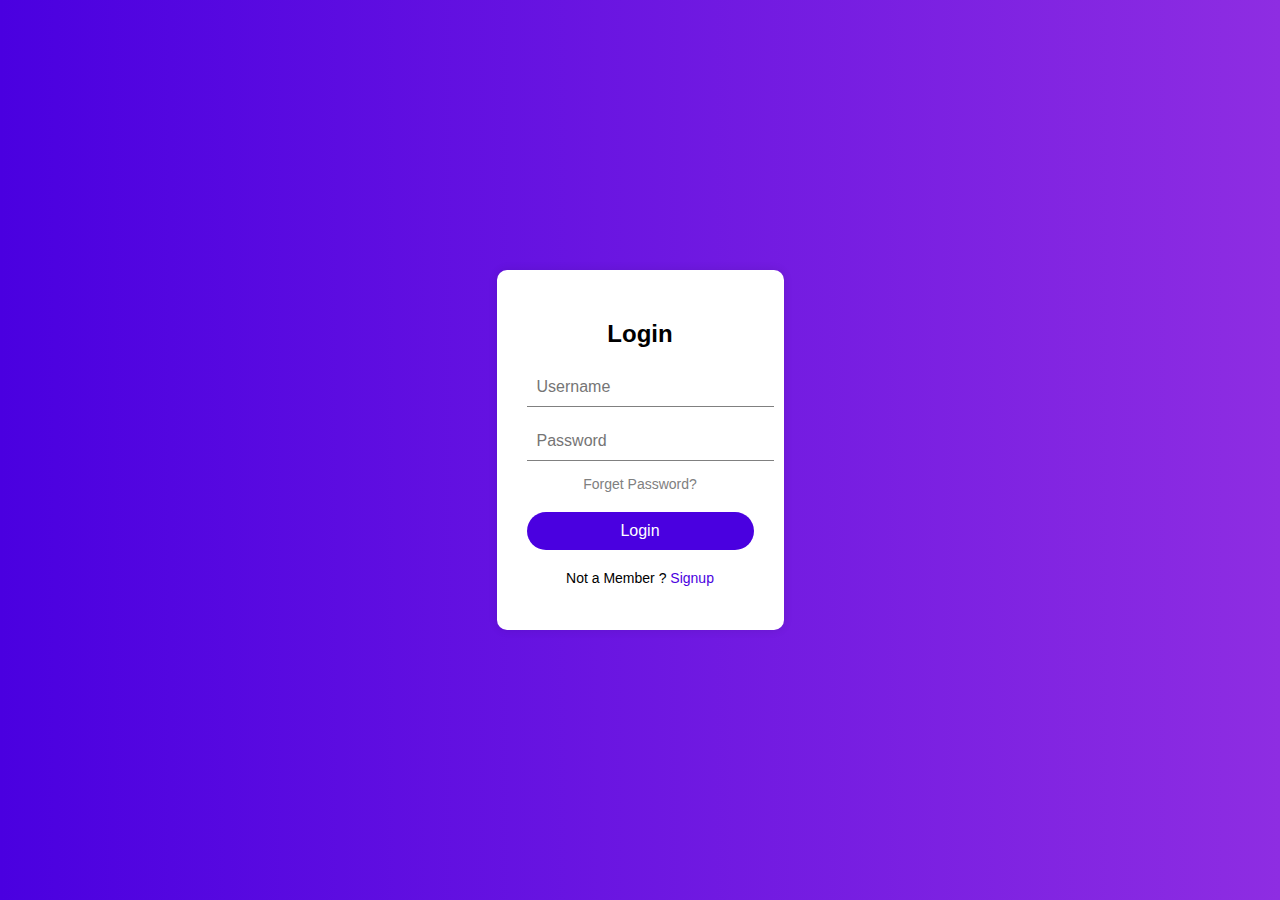
<file: index.html>
<!DOCTYPE html>
<html lang="en">
<head>
    <meta charset="UTF-8">
    <meta name="viewport" content="width=device-width, initial-scale=1.0">
    <title>Login</title>
    <style>
        body {
            margin: 0;
            padding: 0;
            font-family: Arial, Helvetica, sans-serif;
            background: linear-gradient(to right, #4a00e0, #8e2de2);
            height: 100vh;
            display: flex;
            justify-content: center;
            align-items: center;
        }

        .container {
            display: flex;
            justify-content: center;
            align-items: center;
            width: 100%;
            height: 100%;
        }

        .login-box {
            background-color: white;
            padding: 30px;
            border-radius: 10px;
            box-shadow: 0px 0px 10px 0px rgba(0, 0, 0, 0.1);
            text-align: center;
        }

        .login-box h2 {
            margin-bottom: 20px;
            font-size: 24px;
        }

        .textbox {
            margin-bottom: 15px;
        }

        .textbox input {
            width: 100%;
            padding: 10px;
            border: none;
            border-bottom: 1px solid gray;
            font-size: 16px;
            outline: none;
            background: none;
        }

        .forgot-password {
            display: block;
            margin-bottom: 20px;
            color: gray;
            text-decoration: none;
            font-size: 14px;
        }

        .forgot-password:hover {
            text-decoration: underline;
        }

        .btn {
            width: 100%;
            padding: 10px;
            border: none;
            border-radius: 25px;
            background: #4a00e0;
            color: white;
            font-size: 16px;
            cursor: pointer;
            transition: background 0.3s;
        }

        .btn:hover {
            background: #8e2de2;
        }

        .signup-text {
            margin-top: 20px;
            font-size: 14px;
        }

        .signup-text a {
            color: #4a00e0;
            text-decoration: none;
        }

        .signup-text a:hover {
            text-decoration: underline;
        }
    </style>
    <script src="https://cdn.botpress.cloud/webchat/v2/inject.js"></script>
    <script src="https://mediafiles.botpress.cloud/7b3dd0e5-a6ac-4f23-92ae-3aaa5b5f9d4b/webchat/v2/config.js"></script>
</head>
<body>
    <div class="container">
        <div class="login-box">
            <h2>Login</h2>
            <form>
                <div class="textbox">
                    <input type="text" placeholder="Username" name="username" required>
                </div>
                <div class="textbox">
                    <input type="password" placeholder="Password" name="password" required>
                </div>
                <a href="#" class="forgot-password">Forget Password?</a>
                <button type="submit" class="btn" onclick="location.href='dashboard.html'">Login</button>

                <p class="signup-text">Not a Member ? <a href="#">Signup</a></p>
            </form>
        </div>
    </div>
</body>
</html>
</file>
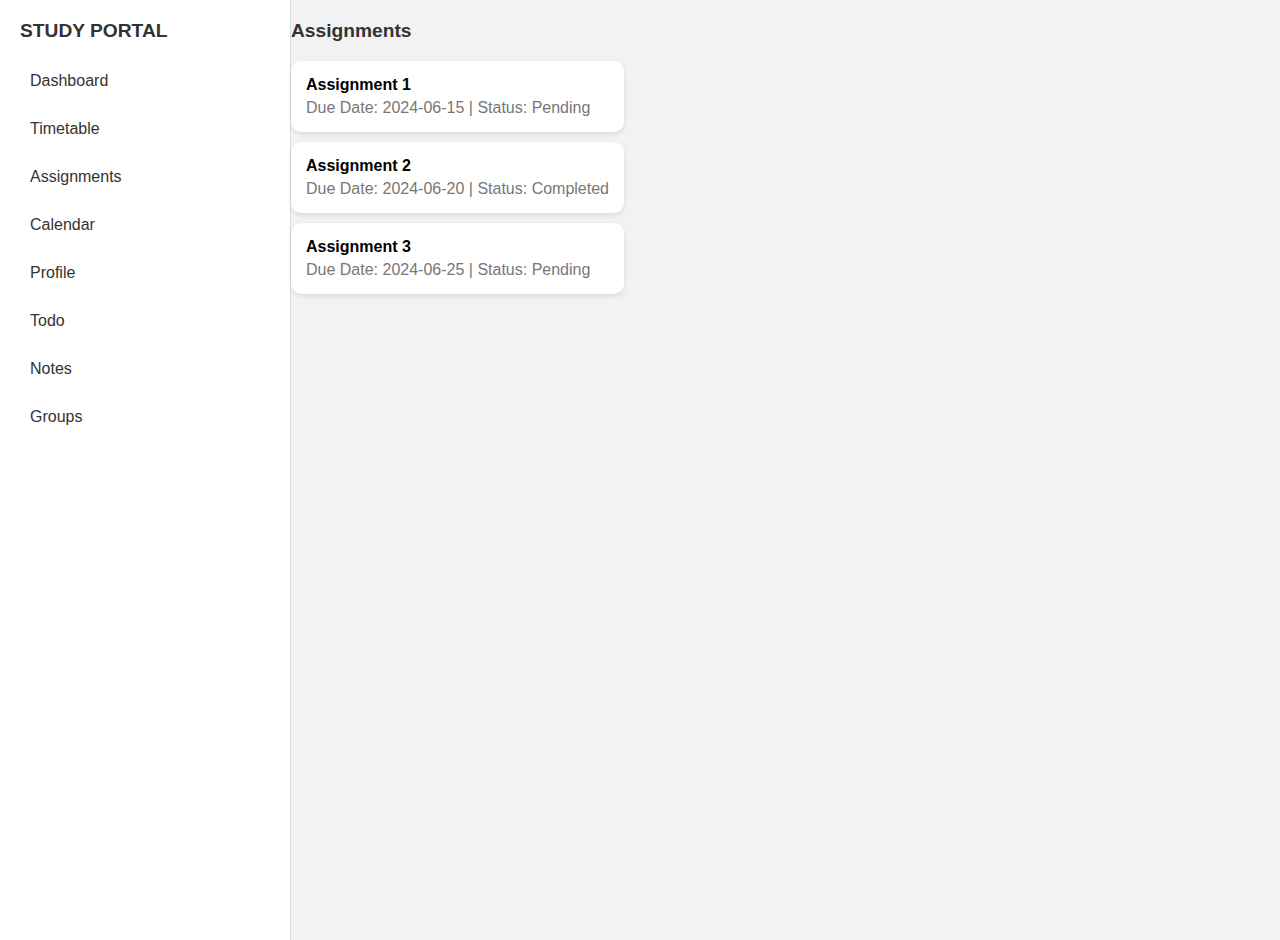
<file: assignments.html>
<!DOCTYPE html>
<html lang="en">
  <head>
    <meta charset="UTF-8" />
    <meta name="viewport" content="width=device-width, initial-scale=1.0" />
    <title>Study Portal</title>
    <style>
      body {
        font-family: "Arial", sans-serif;
        background-color: #f2f2f2;
        margin: 0;
        padding: 0;
        display: flex;
      }

      .sidebar {
        background-color: #fff;
        width: 250px;
        padding: 20px;
        height: 100vh;
        border-right: 1px solid #ddd;
      }

      .sidebar h2 {
        margin-top: 0;
        font-size: 1.2rem;
        color: #333;
      }

      .sidebar ul {
        list-style: none;
        padding: 0;
        margin-top: 20px;
      }

      .sidebar li {
        margin-bottom: 10px;
      }

      .sidebar li a {
        display: block;
        padding: 10px;
        border-radius: 5px;
        color: #333;
        text-decoration: none;
        transition: background-color 0.3s ease;
      }

      .sidebar li a:hover {
        background-color: #f0f0f0;
      }

      .content {
        flex: 1;
        padding: 20px;
      }

      .user-info {
        background-color: #fff;
        padding: 20px;
        border-radius: 10px;
        box-shadow: 0 2px 5px rgba(0, 0, 0, 0.1);
        margin-bottom: 20px;
      }

      .user-info img {
        width: 60px;
        height: 60px;
        border-radius: 50%;
        margin-right: 15px;
      }

      .user-info h2 {
        margin-top: 0;
        font-size: 1.5rem;
        color: #333;
      }

      .user-info p {
        margin-top: 5px;
        color: #777;
      }

      .stats {
        display: flex;
        justify-content: space-between;
        margin-top: 20px;
      }

      .stats div {
        background-color: #fff;
        padding: 15px;
        border-radius: 10px;
        box-shadow: 0 2px 5px rgba(0, 0, 0, 0.1);
        width: calc(100% / 3 - 20px);
      }

      .recent-activity {
        background-color: #fff;
        padding: 20px;
        border-radius: 10px;
        box-shadow: 0 2px 5px rgba(0, 0, 0, 0.1);
        margin-top: 20px;
      }

      .recent-activity h3 {
        margin-top: 0;
        font-size: 1.2rem;
        color: #333;
      }

      .recent-activity table {
        width: 100%;
        border-collapse: collapse;
        margin-top: 20px;
      }

      .recent-activity th,
      .recent-activity td {
        padding: 10px;
        text-align: left;
        border-bottom: 1px solid #ddd;
      }

      .recent-activity th {
        background-color: #f0f0f0;
      }

      .view-profile {
        background-color: #2196f3;
        color: #fff;
        padding: 10px 20px;
        border-radius: 5px;
        text-decoration: none;
        display: inline-block;
        margin-top: 20px;
      }

      .view-profile:hover {
        background-color: #1976d2;
      }

      .assignments {
        margin-top: 20px;
      }

      .assignments h3 {
        margin-top: 0;
        font-size: 1.2rem;
        color: #333;
      }

      .assignments ul {
        list-style: none;
        padding: 0;
      }

      .assignments li {
        background-color: #fff;
        padding: 15px;
        border-radius: 10px;
        box-shadow: 0 2px 5px rgba(0, 0, 0, 0.1);
        margin-bottom: 10px;
      }

      .assignments li:last-child {
        margin-bottom: 0;
      }

      .assignment-title {
        font-weight: bold;
        margin-bottom: 5px;
      }

      .assignment-info {
        color: #777;
      }
    </style>
  </head>
  <body>
    <div class="sidebar">
      <h2>STUDY PORTAL</h2>
      <ul>
        <li>
            <a href="dashboard.html">Dashboard</a>
        </li>
        <li>
            <a href="timetable.html">Timetable</a>
        </li>
        <li>
            <a href="assignments.html">Assignments</a>
        </li>
        <li>
            <a href="calender.html">Calendar</a>
        </li>
        <li>
            <a href="user.html">Profile</a>
        </li>
        <li>
            <a href="todo.html">Todo</a>
        </li>
        <li>
            <a href="Notes.html">Notes</a>
        </li>
        <li>
            <a href="groups.html">Groups</a>
        </li>
    </ul>
    </div>

             
      <!-- Assignments section -->
      <div class="assignments">
        <h3>Assignments</h3>
        <ul id="assignment-list">
          <!-- Assignment items will be dynamically added here -->
        </ul>
      </div>
    </div>

    <script>
      // Sample data for assignments
      const assignmentsData = [
        { title: "Assignment 1", dueDate: "2024-06-15", status: "Pending" },
        { title: "Assignment 2", dueDate: "2024-06-20", status: "Completed" },
        { title: "Assignment 3", dueDate: "2024-06-25", status: "Pending" },
      ];

      // Function to populate assignments
      function populateAssignments() {
        const assignmentList = document.getElementById("assignment-list");
        assignmentList.innerHTML = ""; // Clear existing content

        assignmentsData.forEach((assignment, index) => {
          const listItem = document.createElement("li");
          listItem.classList.add("assignment-item");

          const title = document.createElement("div");
          title.classList.add("assignment-title");
          title.textContent = assignment.title;
          listItem.appendChild(title);

          const info = document.createElement("div");
          info.classList.add("assignment-info");
          info.textContent = `Due Date: ${assignment.dueDate} | Status: ${assignment.status}`;
          listItem.appendChild(info);

          assignmentList.appendChild(listItem);
        });
      }

      // Call the function to populate assignments
      populateAssignments();
    </script>
  </body>
</html>
</file>
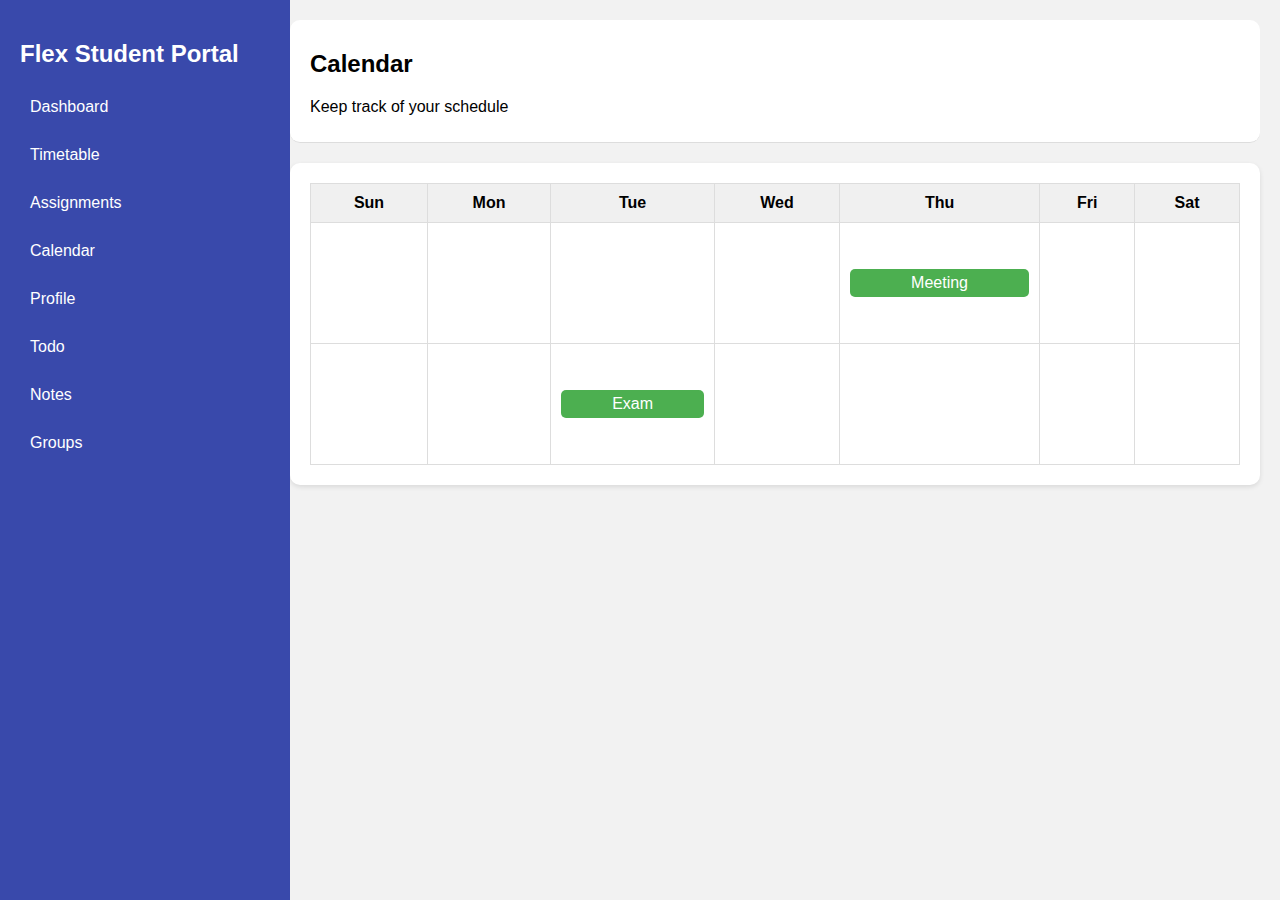
<file: calender.html>
<!DOCTYPE html>
<html lang="en">
<head>
    <meta charset="UTF-8">
    <meta name="viewport" content="width=device-width, initial-scale=1.0">
    <title>Student Portal Calendar</title>
    <style>
        body {
            font-family: 'Arial', sans-serif;
            background-color: #f2f2f2;
            margin: 0;
            display: flex;
        }
        .sidebar {
            background-color: #3949ab;
            width: 250px;
            padding: 20px;
            height: 100vh;
            color: #fff;
            position: fixed;
        }
        .sidebar h2 {
            font-size: 1.5rem;
            color: #fff;
        }
        .sidebar ul {
            list-style: none;
            padding: 0;
        }
        .sidebar li {
            margin-bottom: 10px;
        }
        .sidebar li a {
            color: #fff;
            text-decoration: none;
            padding: 10px;
            display: block;
            border-radius: 5px;
        }
        .sidebar li a:hover {
            background-color: #5c6bc0;
        }
        .content {
            margin-left: 270px;
            flex: 1;
            padding: 20px;
        }
        .header {
            display: flex;
            justify-content: space-between;
            align-items: center;
            background-color: #fff;
            padding: 10px 20px;
            border-bottom: 1px solid #ddd;
            border-radius: 10px;
            margin-bottom: 20px;
        }
        .calendar-container {
            background-color: #fff;
            padding: 20px;
            border-radius: 10px;
            box-shadow: 0 2px 5px rgba(0, 0, 0, 0.1);
        }
        .calendar {
            width: 100%;
            border-collapse: collapse;
        }
        .calendar th, .calendar td {
            padding: 10px;
            border: 1px solid #ddd;
            text-align: center;
        }
        .calendar th {
            background-color: #f0f0f0;
        }
        .calendar td {
            height: 100px;
        }
        .event {
            background-color: #4caf50;
            color: #fff;
            border-radius: 5px;
            padding: 5px;
            margin: 5px 0;
        }
    </style>
</head>
<body>
    <div class="sidebar">
        <h2>Flex Student Portal</h2>
        <ul>
            <li><a href="dashboard.html">Dashboard</a></li>
            <li><a href="timetable.html">Timetable</a></li>
            <li><a href="assignments.html">Assignments</a></li>
            <li><a href="calendar.html">Calendar</a></li>
            <li><a href="user.html">Profile</a></li>
            <li><a href="todo.html">Todo</a></li>
            <li><a href="notes.html">Notes</a></li>
            <li><a href="groups.html">Groups</a></li>
        </ul>
    </div>
    <div class="content" id="content">
        <div class="header">
            <div class="welcome">
                <h2>Calendar</h2>
                <p>Keep track of your schedule</p>
            </div>
        </div>
        <div class="calendar-container">
            <table class="calendar">
                <thead>
                    <tr>
                        <th>Sun</th>
                        <th>Mon</th>
                        <th>Tue</th>
                        <th>Wed</th>
                        <th>Thu</th>
                        <th>Fri</th>
                        <th>Sat</th>
                    </tr>
                </thead>
                <tbody>
                    <!-- Week 1 -->
                    <tr>
                        <td></td>
                        <td></td>
                        <td></td>
                        <td></td>
                        <td>
                            <div class="event">Meeting</div>
                        </td>
                        <td></td>
                        <td></td>
                    </tr>
                    <!-- Week 2 -->
                    <tr>
                        <td></td>
                        <td></td>
                        <td>
                            <div class="event">Exam</div>
                        </td>
                        <td></td>
                        <td></td>
                        <td></td>
                        <td></td>
                    </tr>
                    <!-- More weeks can be added similarly -->
                </tbody>
            </table>
        </div>
    </div>
    <script>
        function loadContent(section) {
            const contentDiv = document.getElementById('content');
            contentDiv.innerHTML = '';

            if (section === 'calendar') {
                contentDiv.innerHTML = `
                    <div class="header">
                        <div class="welcome">
                            <h2>Calendar</h2>
                            <p>Keep track of your schedule</p>
                        </div>
                    </div>
                    <div class="calendar-container">
                        <table class="calendar">
                            <thead>
                                <tr>
                                    <th>Sun</th>
                                    <th>Mon</th>
                                    <th>Tue</th>
                                    <th>Wed</th>
                                    <th>Thu</th>
                                    <th>Fri</th>
                                    <th>Sat</th>
                                </tr>
                            </thead>
                            <tbody>
                                <tr>
                                    <td></td>
                                    <td></td>
                                    <td></td>
                                    <td></td>
                                    <td>
                                        <div class="event">Meeting</div>
                                    </td>
                                    <td></td>
                                    <td></td>
                                </tr>
                                <tr>
                                    <td></td>
                                    <td></td>
                                    <td>
                                        <div class="event">Exam</div>
                                    </td>
                                    <td></td>
                                    <td></td>
                                    <td></td>
                                    <td></td>
                                </tr>
                            </tbody>
                        </table>
                    </div>
                `;
            } else {
                contentDiv.innerHTML = `<div class="info-card"><h3>${section.charAt(0).toUpperCase() + section.slice(1)}</h3><p>Content for ${section} goes here.</p></div>`;
            }
        }
    </script>
</body>
</html>
</file>
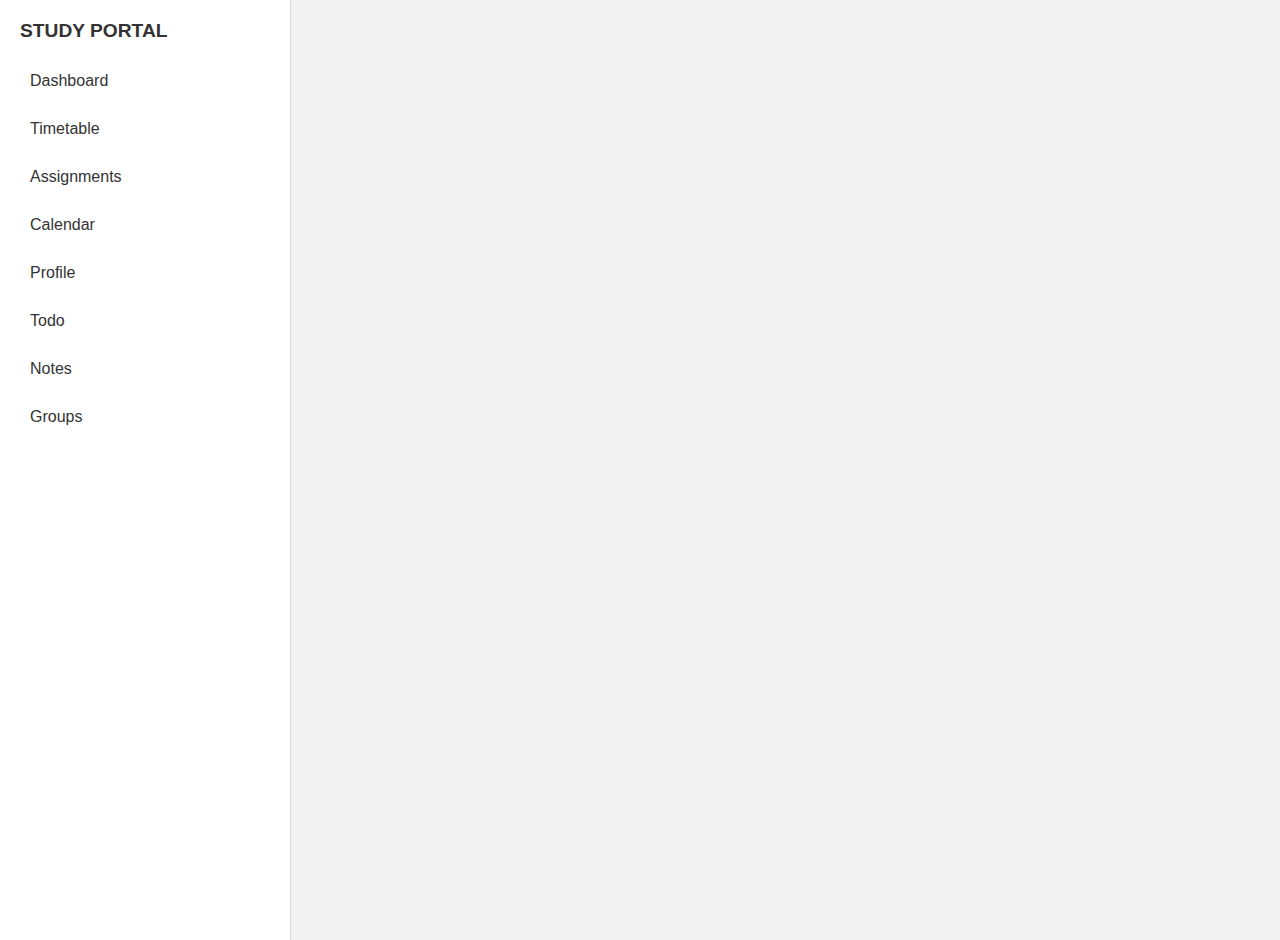
<file: Notes.html>
<!DOCTYPE html>
<html lang="en">
<head>
    <meta charset="UTF-8">
    <meta name="viewport" content="width=device-width, initial-scale=1.0">
    <title>Study Portal</title>
    <a href="styles.css"></a>
    <script src="https://cdn.botpress.cloud/webchat/v2/inject.js"></script>
<script src="https://mediafiles.botpress.cloud/7b3dd0e5-a6ac-4f23-92ae-3aaa5b5f9d4b/webchat/v2/config.js"></script>
    <style>
        body {
            font-family: 'Arial', sans-serif;
            background-color: #f2f2f2;
            margin: 0;
            padding: 0;
            display: flex;
        }

        .sidebar {
            background-color: #fff;
            width: 250px;
            padding: 20px;
            height: 100vh;
            border-right: 1px solid #ddd;
        }

        .sidebar h2 {
            margin-top: 0;
            font-size: 1.2rem;
            color: #333;
        }

        .sidebar ul {
            list-style: none;
            padding: 0;
            margin-top: 20px;
        }

        .sidebar li {
            margin-bottom: 10px;
        }

        .sidebar li a {
            display: block;
            padding: 10px;
            border-radius: 5px;
            color: #333;
            text-decoration: none;
            transition: background-color 0.3s ease;
        }

        .sidebar li a:hover {
            background-color: #f0f0f0;
        }

        .content {
            flex: 1;
            padding: 20px;
        }

        .user-info {
            background-color: #fff;
            padding: 20px;
            border-radius: 10px;
            box-shadow: 0 2px 5px rgba(0, 0, 0, 0.1);
            margin-bottom: 20px;
        }

        .user-info img {
            width: 60px;
            height: 60px;
            border-radius: 50%;
            margin-right: 15px;
        }

        .user-info h2 {
            margin-top: 0;
            font-size: 1.5rem;
            color: #333;
        }

        .user-info p {
            margin-top: 5px;
            color: #777;
        }

        .stats {
            display: flex;
            justify-content: space-between;
            margin-top: 20px;
        }

        .stats div {
            background-color: #fff;
            padding: 15px;
            border-radius: 10px;
            box-shadow: 0 2px 5px rgba(0, 0, 0, 0.1);
            width: calc(100% / 3 - 20px);
        }

        .recent-activity {
            background-color: #fff;
            padding: 20px;
            border-radius: 10px;
            box-shadow: 0 2px 5px rgba(0, 0, 0, 0.1);
        }

        .recent-activity h3 {
            margin-top: 0;
            font-size: 1.2rem;
            color: #333;
        }

        .recent-activity table {
            width: 100%;
            border-collapse: collapse;
            margin-top: 20px;
        }

        .recent-activity th,
        .recent-activity td {
            padding: 10px;
            text-align: left;
            border-bottom: 1px solid #ddd;
        }

        .recent-activity th {
            background-color: #f0f0f0;
        }

        .view-profile {
            background-color: #2196F3;
            color: #fff;
            padding: 10px 20px;
            border-radius: 5px;
            text-decoration: none;
            display: inline-block;
            margin-top: 20px;
        }

        .view-profile:hover {
            background-color: #1976D2;
        }
    </style>
</head>
<body>
    <div class="sidebar">
        <h2>STUDY PORTAL</h2>
        <ul>
            <li>
                <a href="dashboard.html">Dashboard</a>
            </li>
            <li>
                <a href="timetable.html">Timetable</a>
            </li>
            <li>
                <a href="assignments.html">Assignments</a>
            </li>
            <li>
                <a href="calender.html">Calendar</a>
            </li>
            <li>
                <a href="user.html">Profile</a>
            </li>
            <li>
                <a href="todo.html">Todo</a>
            </li>
            <li>
                <a href="Notes.html">Notes</a>
            </li>
            <li>
                <a href="groups.html">Groups</a>
            </li>
        </ul>
    </div>






</body>
</html>
</file>
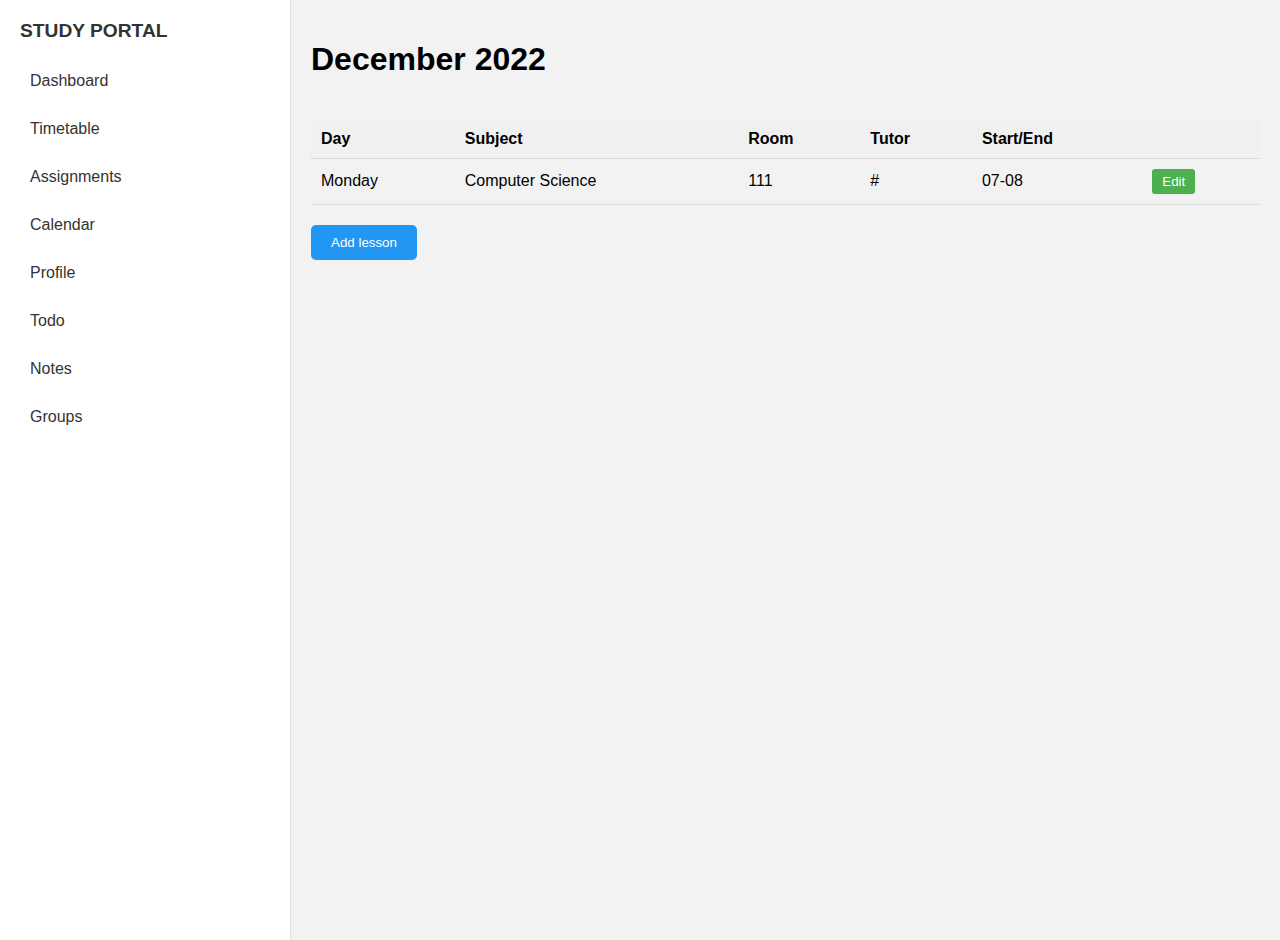
<file: timetable.html>
<!DOCTYPE html>
<html lang="en">
  <head>
    <meta charset="UTF-8" />
    <meta name="viewport" content="width=device-width, initial-scale=1.0" />
    <title>Study Portal</title>
    <style>
      body {
        font-family: "Arial", sans-serif;
        background-color: #f2f2f2;
        margin: 0;
        padding: 0;
        display: flex;
      }

      .sidebar {
        background-color: #fff;
        width: 250px;
        padding: 20px;
        height: 100vh;
        border-right: 1px solid #ddd;
      }

      .sidebar h2 {
        margin-top: 0;
        font-size: 1.2rem;
        color: #333;
      }

      .sidebar ul {
        list-style: none;
        padding: 0;
        margin-top: 20px;
      }

      .sidebar li {
        margin-bottom: 10px;
      }

      .sidebar li a {
        display: block;
        padding: 10px;
        border-radius: 5px;
        color: #333;
        text-decoration: none;
        transition: background-color 0.3s ease;
      }

      .sidebar li a:hover {
        background-color: #f0f0f0;
      }

      .content {
        flex: 1;
        padding: 20px;
      }

      .table-container {
        overflow-x: auto;
      }

      table {
        width: 100%;
        border-collapse: collapse;
        margin-top: 20px;
      }

      th,
      td {
        padding: 10px;
        text-align: left;
        border-bottom: 1px solid #ddd;
      }

      th {
        background-color: #f0f0f0;
      }

      .button {
        background-color: #2196f3;
        color: #fff;
        padding: 10px 20px;
        border: none;
        border-radius: 5px;
        text-decoration: none;
        margin-top: 20px;
        cursor: pointer;
      }

      .button:hover {
        background-color: #1976d2;
      }

      .edit-button {
        background-color: #4caf50;
        color: #fff;
        padding: 5px 10px;
        border: none;
        border-radius: 3px;
        text-decoration: none;
        cursor: pointer;
      }

      .edit-button:hover {
        background-color: #45a049;
      }

      @media screen and (max-width: 600px) {
        .sidebar {
          width: 100%;
        }

        .content {
          padding: 10px;
        }
      }
    </style>
  </head>
  <body>
    <div class="sidebar">
        <h2>STUDY PORTAL</h2>
        <ul>
            <li>
                <a href="dashboard.html">Dashboard</a>
            </li>
            <li>
                <a href="timetable.html">Timetable</a>
            </li>
            <li>
                <a href="assignments.html">Assignments</a>
            </li>
            <li>
                <a href="calender.html">Calendar</a>
            </li>
            <li>
                <a href="user.html">Profile</a>
            </li>
            <li>
                <a href="todo.html">Todo</a>
            </li>
            <li>
                <a href="Notes.html">Notes</a>
            </li>
            <li>
                <a href="groups.html">Groups</a>
            </li>
        </ul>
    </div>
    <div class="content">
      <h1>December 2022</h1>
      <div class="table-container">
        <table id="timetable">
          <thead>
            <tr>
              <th>Day</th>
              <th>Subject</th>
              <th>Room</th>
              <th>Tutor</th>
              <th>Start/End</th>
              <th></th>
            </tr>
          </thead>
          <tbody>
            <tr>
              <td>Monday</td>
              <td>Computer Science</td>
              <td>111</td>
              <td>#</td>
              <td>07-08</td>
              <td><button class="edit-button">Edit</button></td>
            </tr>
          </tbody>
        </table>
      </div>
      <button class="button" onclick="addLesson()">Add lesson</button>
    </div>

    <script>
      function addLesson() {
        var days = ["Tuesday", "Wednesday", "Thursday", "Friday"]; // Add more days as needed
        var table = document
          .getElementById("timetable")
          .getElementsByTagName("tbody")[0];
        for (var i = 0; i < days.length; i++) {
          var newRow = table.insertRow();
          newRow.innerHTML = `
        <td>${days[i]}</td>
        <td></td>
        <td></td>
        <td></td>
        <td></td>
        <td></td>
      `;
        }
      }
    </script>
  </body>
</html>
</file>
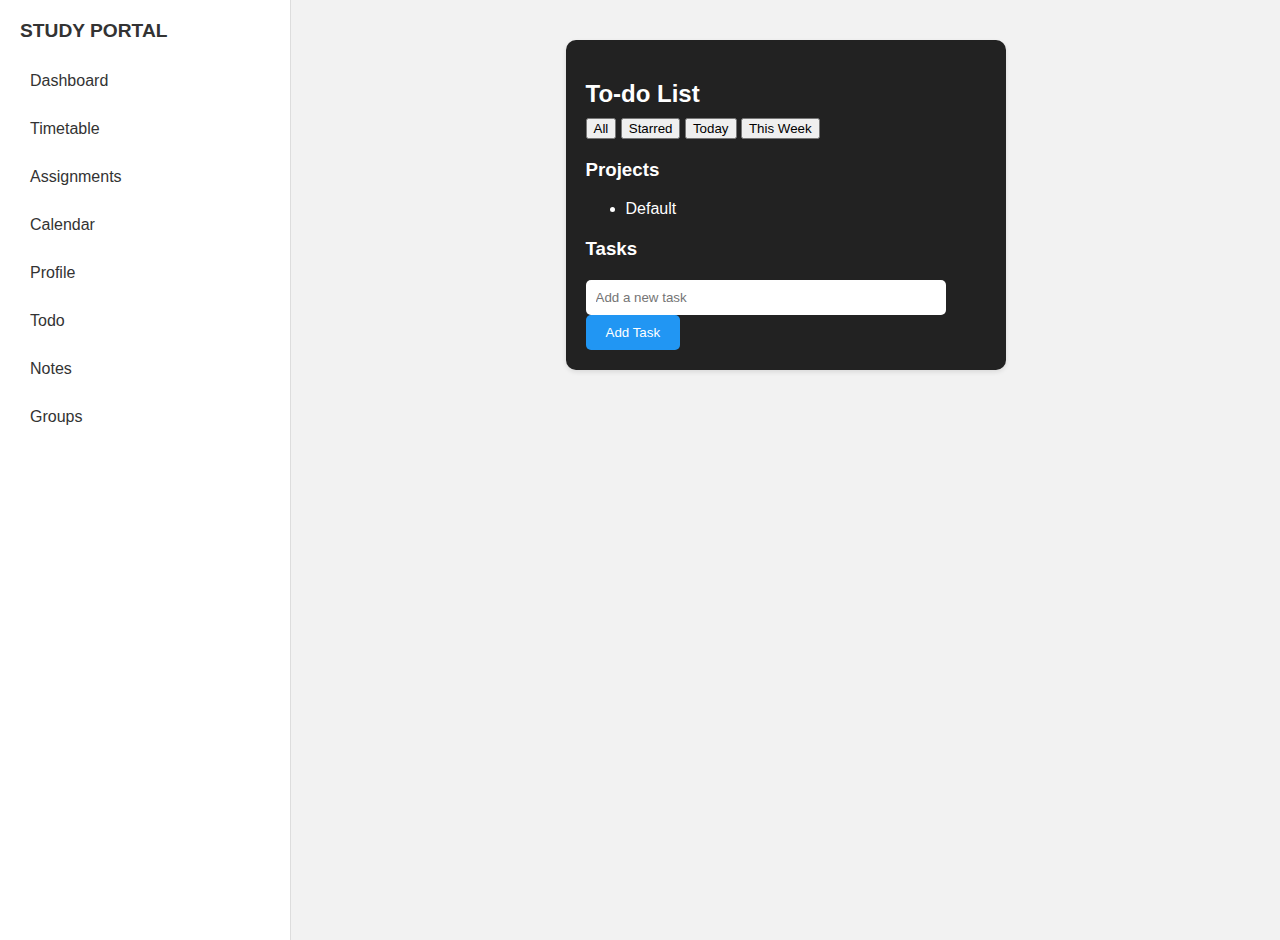
<file: todo.html>
<!DOCTYPE html>
<html lang="en">
<head>
    <meta charset="UTF-8">
    <meta name="viewport" content="width=device-width, initial-scale=1.0">
    <title>Study Portal</title>
    <a href="styles.css"></a>
    <script src="https://cdn.botpress.cloud/webchat/v2/inject.js"></script>
    <script src="https://mediafiles.botpress.cloud/7b3dd0e5-a6ac-4f23-92ae-3aaa5b5f9d4b/webchat/v2/config.js"></script>
    <style>
        body {
            font-family: 'Arial', sans-serif;
            background-color: #f2f2f2;
            margin: 0;
            padding: 0;
            display: flex;
        }

        .sidebar {
            background-color: #fff;
            width: 250px;
            padding: 20px;
            height: 100vh;
            border-right: 1px solid #ddd;
        }

        .sidebar h2 {
            margin-top: 0;
            font-size: 1.2rem;
            color: #333;
        }

        .sidebar ul {
            list-style: none;
            padding: 0;
            margin-top: 20px;
        }

        .sidebar li {
            margin-bottom: 10px;
        }

        .sidebar li a {
            display: block;
            padding: 10px;
            border-radius: 5px;
            color: #333;
            text-decoration: none;
            transition: background-color 0.3s ease;
        }

        .sidebar li a:hover {
            background-color: #f0f0f0;
        }

        .content {
            flex: 1;
            padding: 20px;
        }

        .user-info {
            background-color: #fff;
            padding: 20px;
            border-radius: 10px;
            box-shadow: 0 2px 5px rgba(0, 0, 0, 0.1);
            margin-bottom: 20px;
        }

        .user-info img {
            width: 60px;
            height: 60px;
            border-radius: 50%;
            margin-right: 15px;
        }

        .user-info h2 {
            margin-top: 0;
            font-size: 1.5rem;
            color: #333;
        }

        .user-info p {
            margin-top: 5px;
            color: #777;
        }

        .stats {
            display: flex;
            justify-content: space-between;
            margin-top: 20px;
        }

        .stats div {
            background-color: #fff;
            padding: 15px;
            border-radius: 10px;
            box-shadow: 0 2px 5px rgba(0, 0, 0, 0.1);
            width: calc(100% / 3 - 20px);
        }

        .recent-activity {
            background-color: #fff;
            padding: 20px;
            border-radius: 10px;
            box-shadow: 0 2px 5px rgba(0, 0, 0, 0.1);
        }

        .recent-activity h3 {
            margin-top: 0;
            font-size: 1.2rem;
            color: #333;
        }

        .recent-activity table {
            width: 100%;
            border-collapse: collapse;
            margin-top: 20px;
        }

        .recent-activity th,
        .recent-activity td {
            padding: 10px;
            text-align: left;
            border-bottom: 1px solid #ddd;
        }

        .recent-activity th {
            background-color: #f0f0f0;
        }

        .view-profile {
            background-color: #2196F3;
            color: #fff;
            padding: 10px 20px;
            border-radius: 5px;
            text-decoration: none;
            display: inline-block;
            margin-top: 20px;
        }

        .view-profile:hover {
            background-color: #1976D2;
        }

        /* To-do Tracker Styles */
        .todo {
            background-color: #222;
            color: #fff;
            padding: 20px;
            border-radius: 10px;
            box-shadow: 0 2px 5px rgba(0, 0, 0, 0.1);
            width: 400px;
            margin: 20px auto;
        }

        .todo h2 {
            font-size: 1.5rem;
            margin-bottom: 10px;
        }

        .todo .filters,
        .todo .tasks,
        .todo .projects {
            margin-bottom: 20px;
        }

        .todo .tasks ul {
            list-style: none;
            padding: 0;
        }

        .todo .tasks li {
            display: flex;
            justify-content: space-between;
            align-items: center;
            background-color: #333;
            padding: 10px;
            border-radius: 5px;
            margin-bottom: 10px;
        }

        .todo .tasks li span {
            flex-grow: 1;
            margin-left: 10px;
        }

        .todo .add-task input {
            width: calc(100% - 60px);
            padding: 10px;
            border-radius: 5px;
            border: none;
            margin-right: 10px;
        }

        .todo .add-task button {
            padding: 10px 20px;
            background-color: #2196F3;
            color: #fff;
            border: none;
            border-radius: 5px;
            cursor: pointer;
        }

        .todo .add-task button:hover {
            background-color: #1976D2;
        }
    </style>
</head>
<body>
    <div class="sidebar">
        <h2>STUDY PORTAL</h2>
        <ul>
            <li>
                <a href="dashboard.html">Dashboard</a>
            </li>
            <li>
                <a href="timetable.html">Timetable</a>
            </li>
            <li>
                <a href="assignments.html">Assignments</a>
            </li>
            <li>
                <a href="calender.html">Calendar</a>
            </li>
            <li>
                <a href="user.html">Profile</a>
            </li>
            <li>
                <a href="todo.html">Todo</a>
            </li>
            <li>
                <a href="Notes.html">Notes</a>
            </li>
            <li>
                <a href="groups.html">Groups</a>
            </li>
        </ul>
    </div>

    <div class="content">
       

       

        <!-- To-do Tracker -->
        <div class="todo">
            <h2>To-do List</h2>

            <div class="filters">
                <button>All</button>
                <button>Starred</button>
                <button>Today</button>
                <button>This Week</button>
            </div>

            <div class="projects">
                <h3>Projects</h3>
                <ul>
                    <li>Default</li>
                </ul>
            </div>

            <div class="tasks">
                <h3>Tasks</h3>
                <ul id="task-list">
                    <!-- Tasks will be dynamically added here -->
                </ul>
            </div>

            <div class="add-task">
                <input type="text" id="new-task-input" placeholder="Add a new task">
                <button onclick="addTask()">Add Task</button>
            </div>
        </div>
    </div>

    <script>
        // JavaScript for to-do tracker functionality
        function addTask() {
            var taskInput = document.getElementById('new-task-input');
            var taskText = taskInput.value;
            if (taskText === '') return;

            var taskList = document.getElementById('task-list');
            var newTask = document.createElement('li');
            newTask.innerHTML = '<span>' + taskText + '</span><button onclick="removeTask(this)">Remove</button>';
            taskList.appendChild(newTask);

            taskInput.value = '';
        }

        function removeTask(button) {
            var task = button.parentNode;
            task.parentNode.removeChild(task);
        }
    </script>
</body>
</html>
</file>
